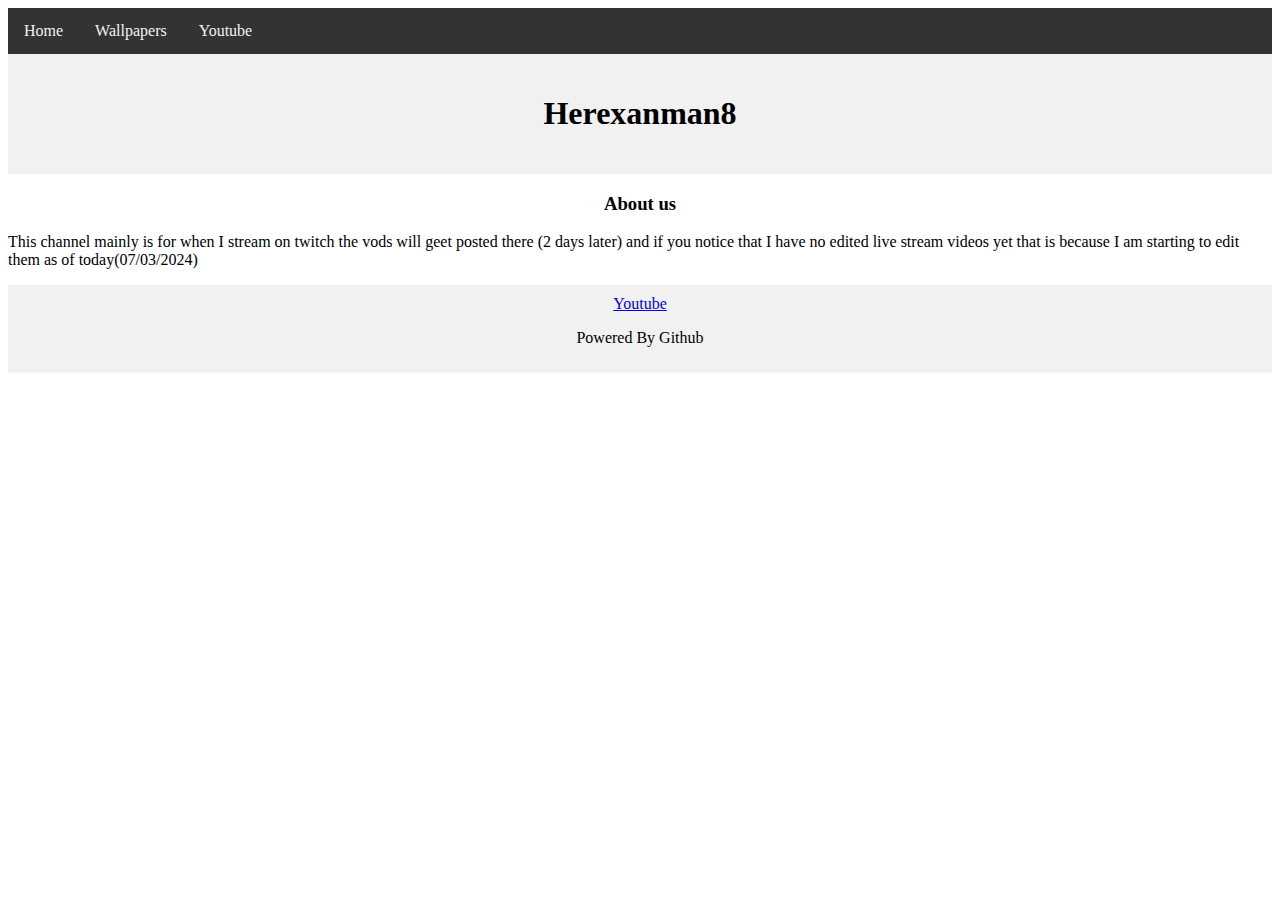
<file: index.html>
<!doctype html>
<html>
    <head>
        <title>Herexanman8</title>
        <link rel="stylesheet" type="text/css" href="style.css">
        <link rel="icon" type="image/x-icon" href="Logos/logo.jpg">
        <meta name="viewport" content="width=device-width, inital-scale=1.0">
    </head>
    <body>
        <div class="topnav">
            <a href="index.html">Home</a>
            <a href="Wallpapers.html">Wallpapers</a>
            <a href="https://youtube.com/@herexanman8?si=x0NlSQ3leHalJVzR">Youtube</a>
        </div>
        <div class="header">
            <h1>Herexanman8</h1>
        </div>
        <h3 class="title">About us</h3>
        <p>This channel mainly is for when I stream on twitch the vods will geet posted there (2 days later) and if you notice that I have no edited live stream videos yet that is because I am starting to edit them as of today(07/03/2024) </p>
        <div class="footer">
            <a href="https://youtube.com/@herexanman8?si=1lZT_11SDDlA7x2J">Youtube</a>
            <p>Powered By Github</p>
        </div>
    </body>
</html>
</file>
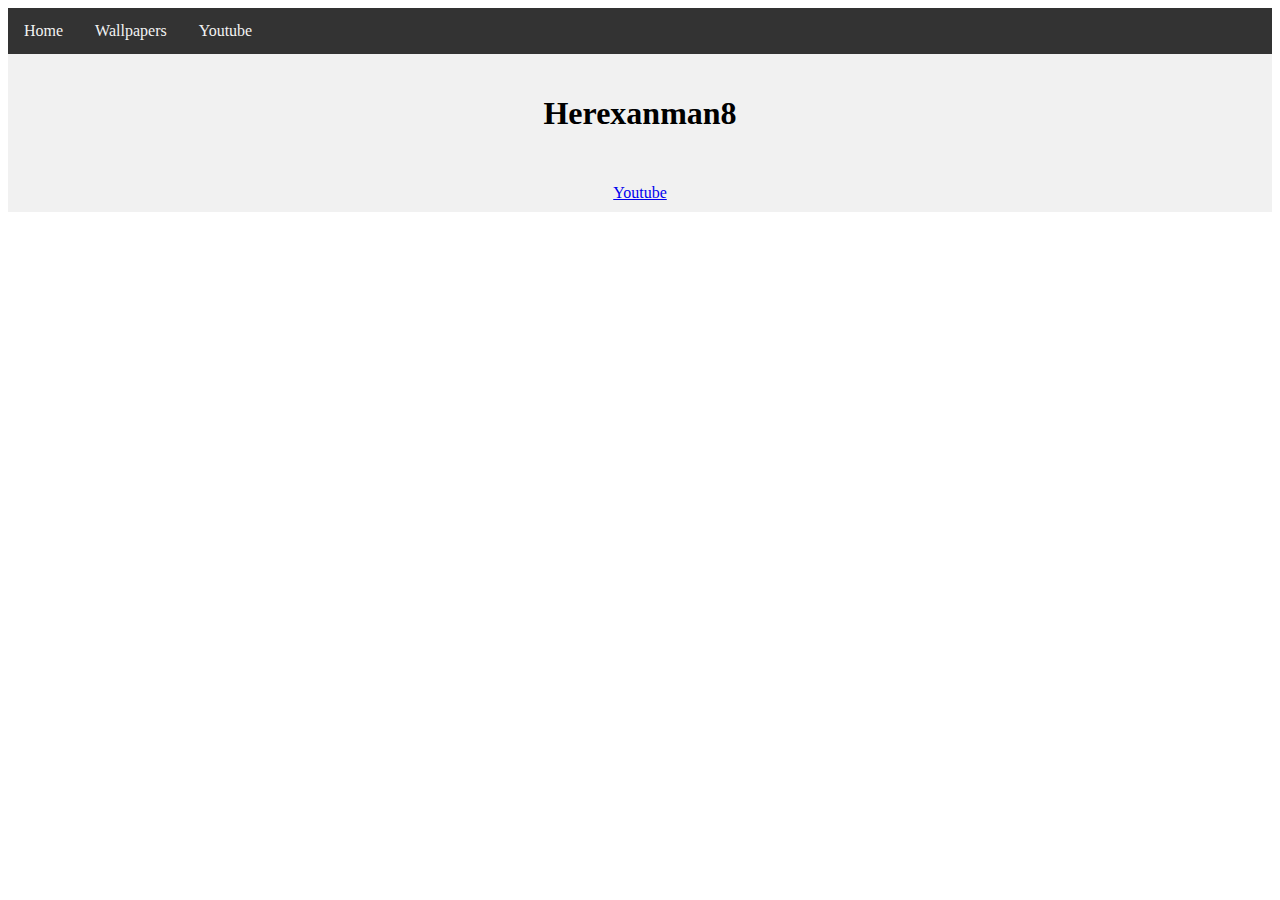
<file: acura.html>
<!doctype html>
<html>
    <head>
       <title>Herexanman8</title>
        <link rel="stylesheet" type="text/css" href="style.css">
        <link rel="icon" type="image/x-icon" href="Logos/logo.jpg">
        <meta name="viewport" content="width=device-width, inital-scale=1.0">
    </head>
    <body>
        <div class="topnav">
            <a href="index.html">Home</a>
            <a href="Wallpapers.html">Wallpapers</a>
            <a href="https://youtube.com/@herexanman8?si=x0NlSQ3leHalJVzR">Youtube</a>
        </div>
        <div class="header">
            <h1>Herexanman8</h1>
        </div>
        <div class="footer">
            <a href="https://youtube.com/@herexanman8?si=1lZT_11SDDlA7x2J">Youtube</a>
        </div>
    </body>
</html>
</file>
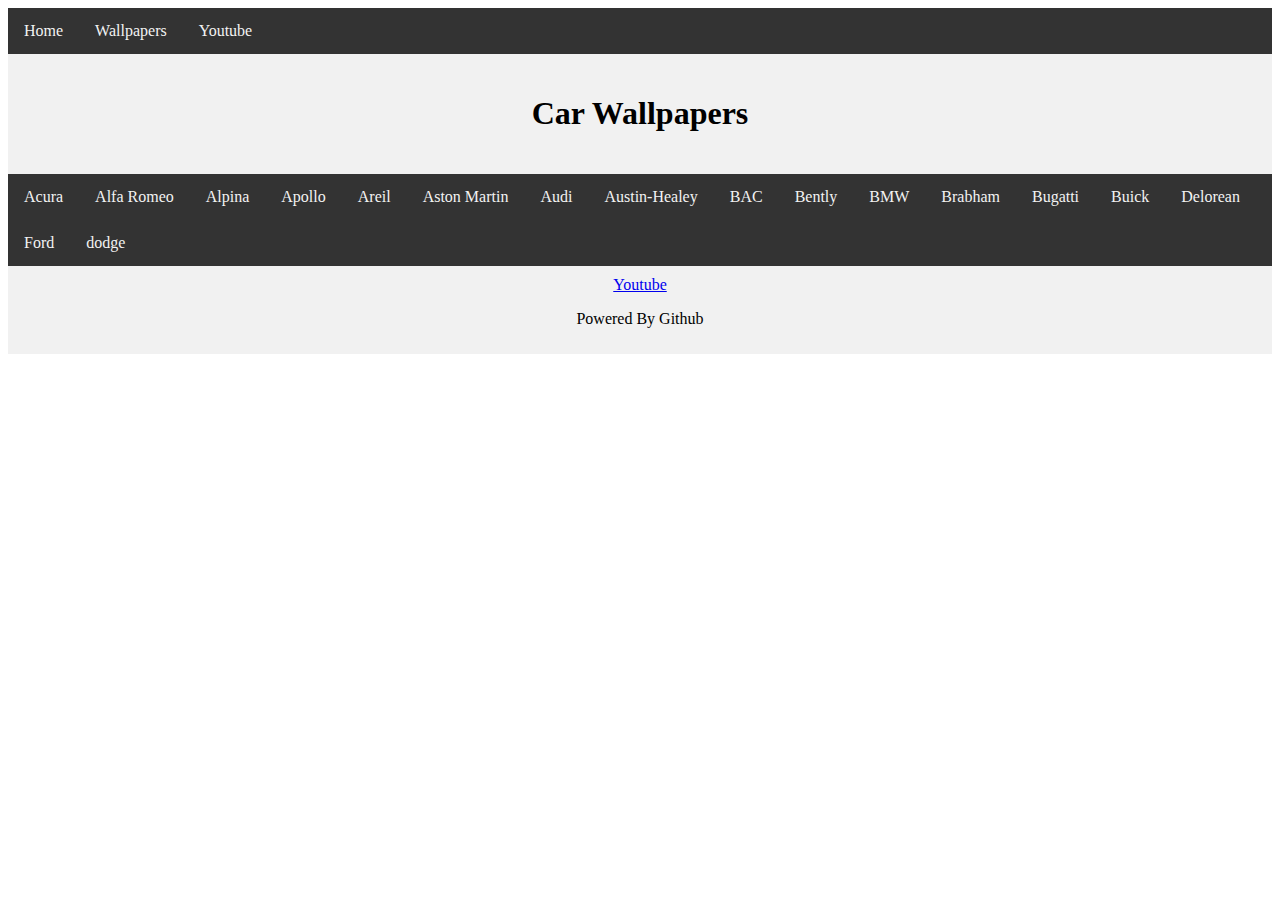
<file: carsw.html>
<!doctype html>
<html>
    <head>
        <title>Herexanman8</title>
        <link rel="stylesheet" type="text/css" href="style.css">
        <link rel="icon" type="image/x-icon" href="Logos/logo.jpg">
        <meta name="viewport" content="width=device-width, inital-scale=1.0">
    </head>
    <body>
        <div class="topnav">
            <a href="index.html">Home</a>
            <a href="Wallpapers.html">Wallpapers</a>
            <a href="https://youtube.com/@herexanman8?si=x0NlSQ3leHalJVzR">Youtube</a>
        </div>
        <div class="header">
            <h1>Car Wallpapers</h1>
        </div>
        <div class="topnav">
            <a href="wallpapercomingsoon.html">Acura</a>
            <a href="wallpapercomingsoon.html">Alfa Romeo</a>
            <a href="wallpapercomingsoon.html">Alpina</a>
            <a href="wallpapercomingsoon.html">Apollo</a>
            <a href="wallpapercomingsoon.html">Areil</a>
            <a href="wallpapercomingsoon.html">Aston Martin</a>
            <a href="wallpapercomingsoon.html">Audi</a>
            <a href="wallpapercomingsoon.html">Austin-Healey</a>
            <a href="wallpapercomingsoon.html">BAC</a>
            <a href="wallpapercomingsoon.html">Bently</a>
            <a href="wallpapercomingsoon.html">BMW</a>
            <a href="wallpapercomingsoon.html">Brabham</a>
            <a href="wallpapercomingsoon.html">Bugatti</a>
            <a href="wallpapercomingsoon.html">Buick</a>
            <a href="delorean.html">Delorean</a>
            <a href="wallpapercomingsoon.html">Ford</a>
            <a href="wallpapercomingsoon.html">dodge</a>
            
        </div>
        <div class="footer">
            <a href="https://youtube.com/@herexanman8?si=1lZT_11SDDlA7x2J">Youtube</a>
            <p>Powered By Github</p>
        </div>
    </body>
</html>
</file>
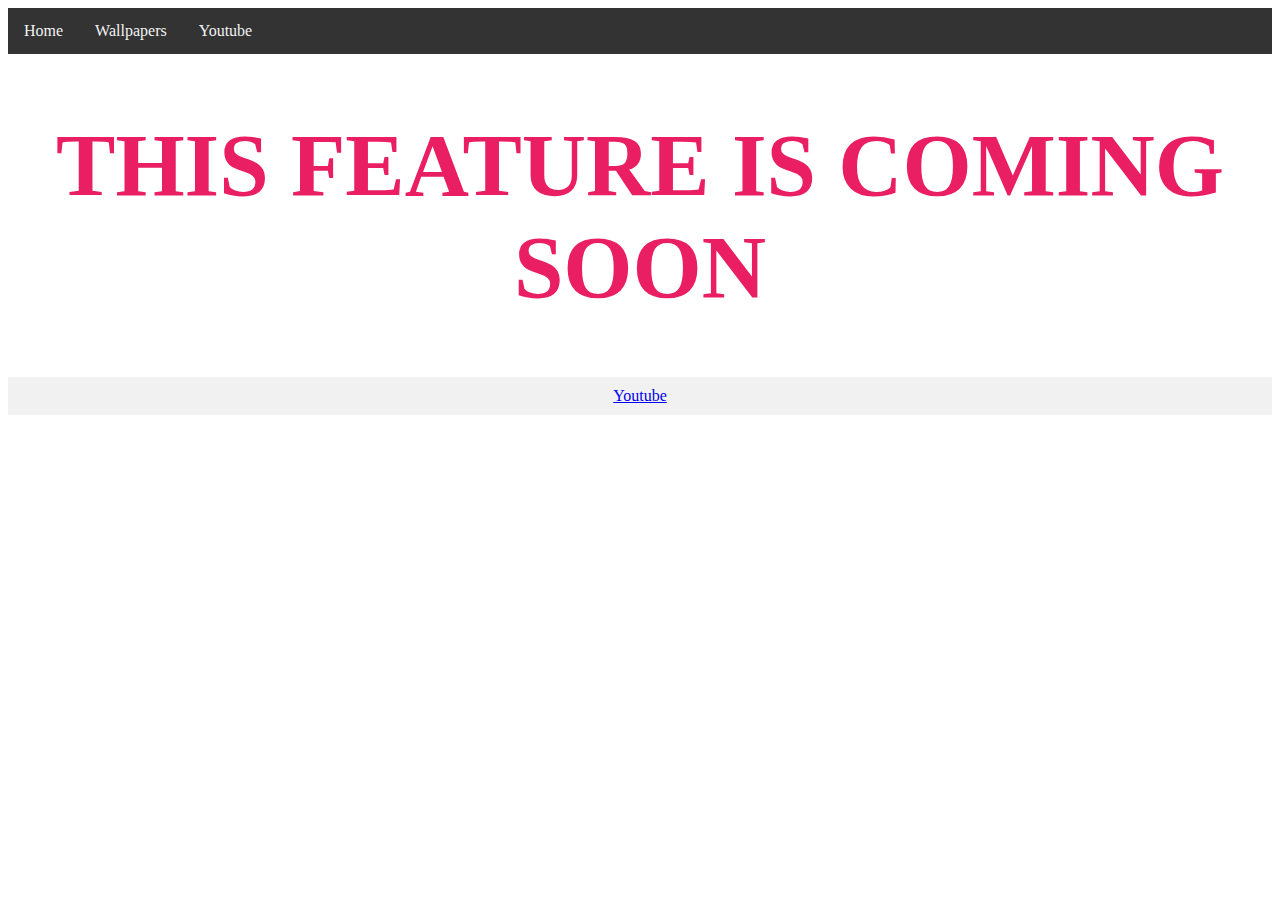
<file: comingsoon.html>
<!doctype html>
<html>
    <head>
        <title>Herexanman8</title>
        <link rel="stylesheet" type="text/css" href="style.css">
        <link rel="icon" type="image/x-icon" href="Logos/logo.jpg">
        <meta name="viewport" content="width=device-width, inital-scale=1.0">
    </head>
    <body>
        <div class="topnav">
            <a href="index.html">Home</a>
            <a href="Wallpapers.html">Wallpapers</a>
            <a href="https://youtube.com/@herexanman8?si=x0NlSQ3leHalJVzR">Youtube</a>
        </div>
        <h1 class="comingsoon">THIS FEATURE IS COMING SOON</h1>
        <div class="footer">
            <a href="https://youtube.com/@herexanman8?si=1lZT_11SDDlA7x2J">Youtube</a>
        </div>
    </body>
</html>
</file>
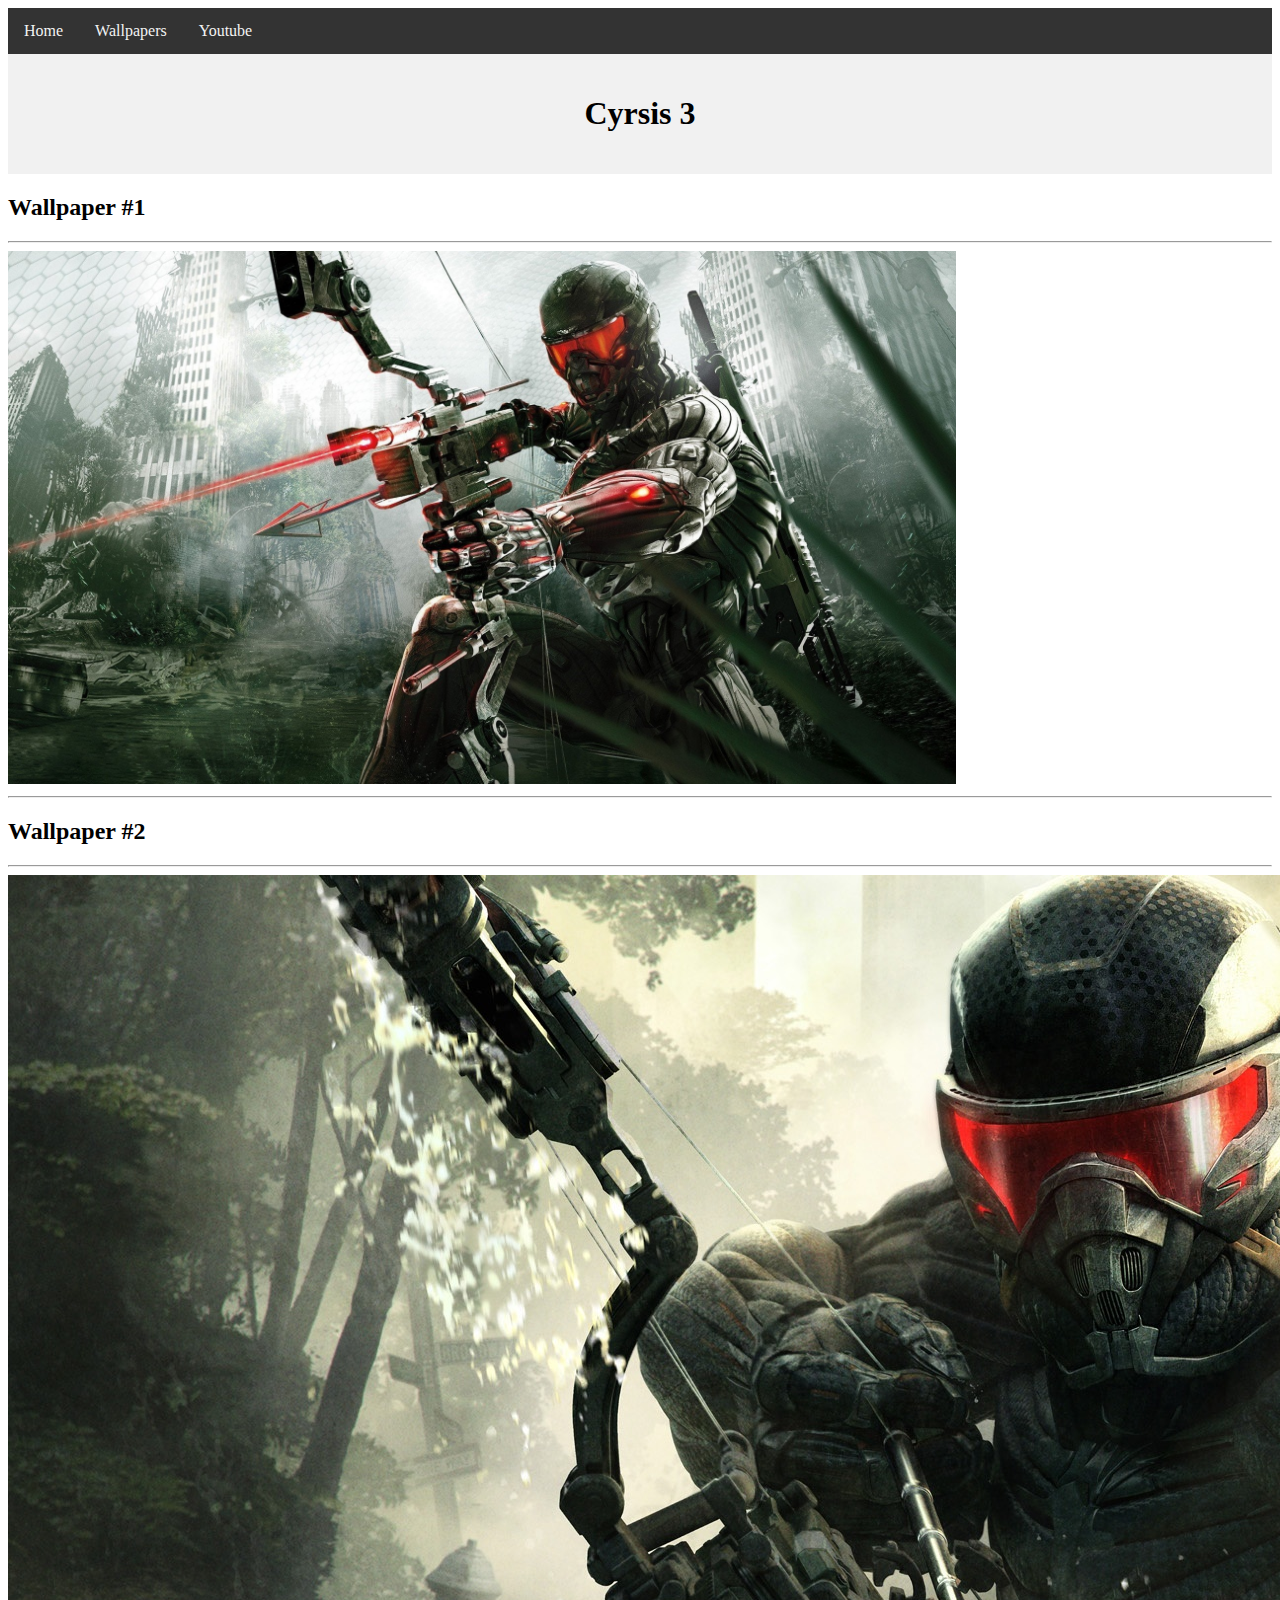
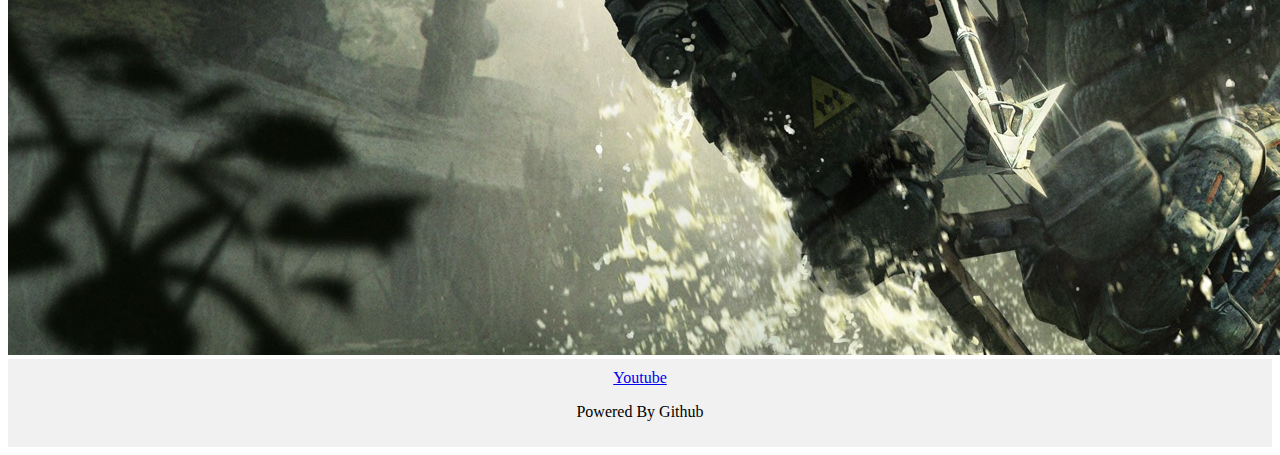
<file: crysis3.html>
<!doctype html>
<html>
    <head>
        <title>Herexanman8</title>
        <link rel="stylesheet" type="text/css" href="style.css">
        <link rel="icon" type="image/x-icon" href="Logos/logo.jpg">
        <meta name="viewport" content="width=device-width, inital-scale=1.0">
    </head>
    <body>
        <div class="topnav">
            <a href="index.html">Home</a>
            <a href="Wallpapers.html">Wallpapers</a>
            <a href="https://youtube.com/@herexanman8?si=x0NlSQ3leHalJVzR">Youtube</a>
        </div>
        <div class="header">
            <h1>Cyrsis 3</h1>
        </div>
        <h2>Wallpaper #1</h2>
        <hr>
        <img src="Wallpapers/crysis31.png" width="75%">
        <hr>
        <h2>Wallpaper #2</h2>
        <hr>
        <img src="Wallpapers/crysis32.jpg">
        <div class="footer">
            <a href="https://youtube.com/@herexanman8?si=1lZT_11SDDlA7x2J">Youtube</a>
            <p>Powered By Github</p>
        </div>
    </body>
</html>
</file>
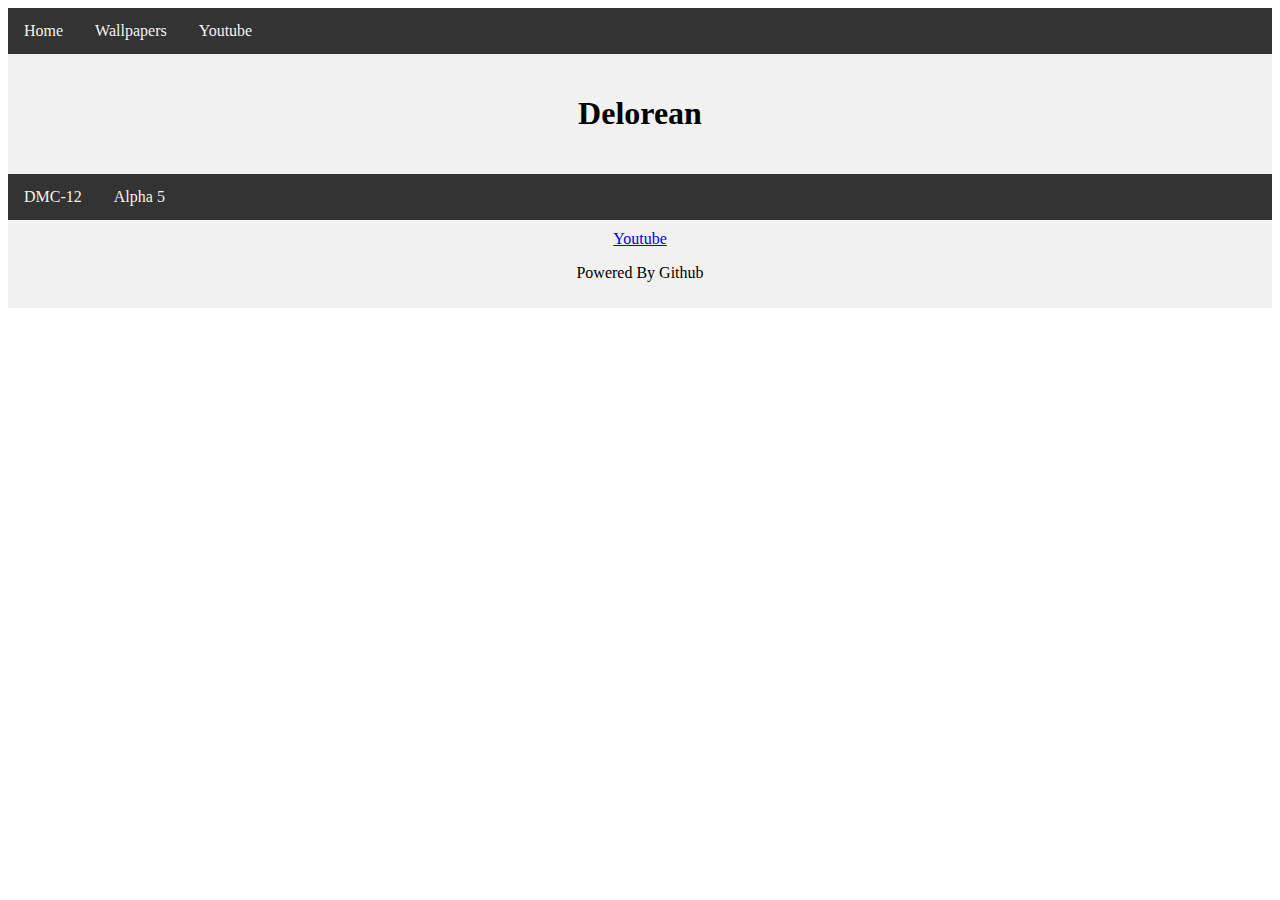
<file: delorean.html>
<!doctype html>
<html>
    <head>
        <title>Herexanman8</title>
        <link rel="stylesheet" type="text/css" href="style.css">
        <link rel="icon" type="image/x-icon" href="Logos/logo.jpg">
        <meta name="viewport" content="width=device-width, inital-scale=1.0">
    </head>
    <body>
        <div class="topnav">
            <a href="index.html">Home</a>
            <a href="Wallpapers.html">Wallpapers</a>
            <a href="https://youtube.com/@herexanman8?si=x0NlSQ3leHalJVzR">Youtube</a>
        </div>
        <div class="header">
            <h1>Delorean</h1>
        </div>
        <div class="topnav">
            <a href="dmc12.html">DMC-12</a>
            <a href="alpha5.html">Alpha 5</a>
        </div>
        <div class="footer">
            <a href="https://youtube.com/@herexanman8?si=1lZT_11SDDlA7x2J">Youtube</a>
            <p>Powered By Github</p>
        </div>
    </body>
</html>
</file>
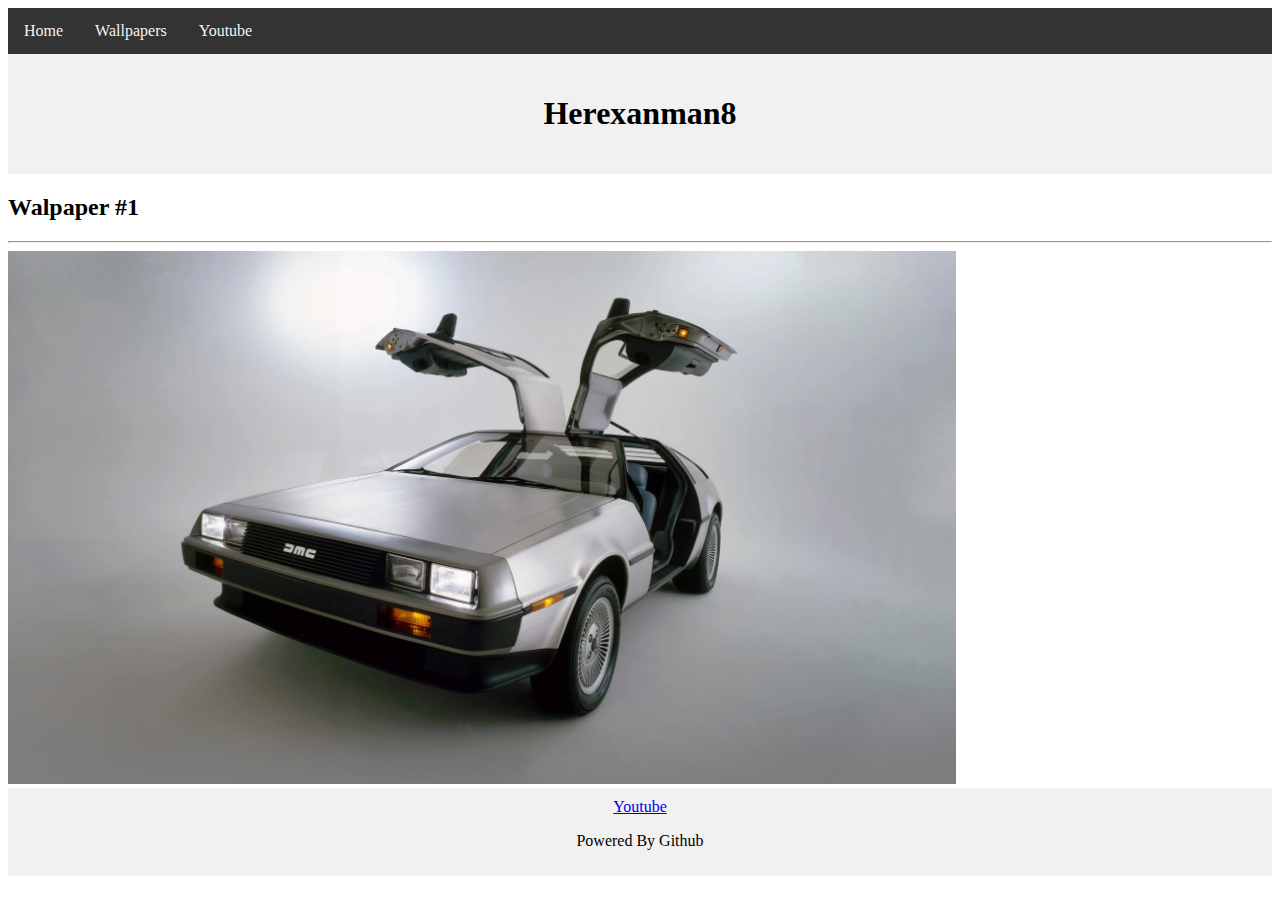
<file: dmc12.html>
<!doctype html>
<html>
    <head>
        <title>Herexanman8</title>
        <link rel="stylesheet" type="text/css" href="style.css">
        <link rel="icon" type="image/x-icon" href="Logos/logo.jpg">
        <meta name="viewport" content="width=device-width, inital-scale=1.0">
    </head>
    <body>
        <div class="topnav">
            <a href="index.html">Home</a>
            <a href="Wallpapers.html">Wallpapers</a>
            <a href="https://youtube.com/@herexanman8?si=x0NlSQ3leHalJVzR">Youtube</a>
        </div>
        <div class="header">
            <h1>Herexanman8</h1>
        </div>
        <h2>Walpaper #1</h2>
        <hr>
        <img src="Wallpapers/dmc121.jpg" width="75%">
        <div class="footer">
            <a href="https://youtube.com/@herexanman8?si=1lZT_11SDDlA7x2J">Youtube</a>
            <p>Powered By Github</p>
        </div>
    </body>
</html>
</file>
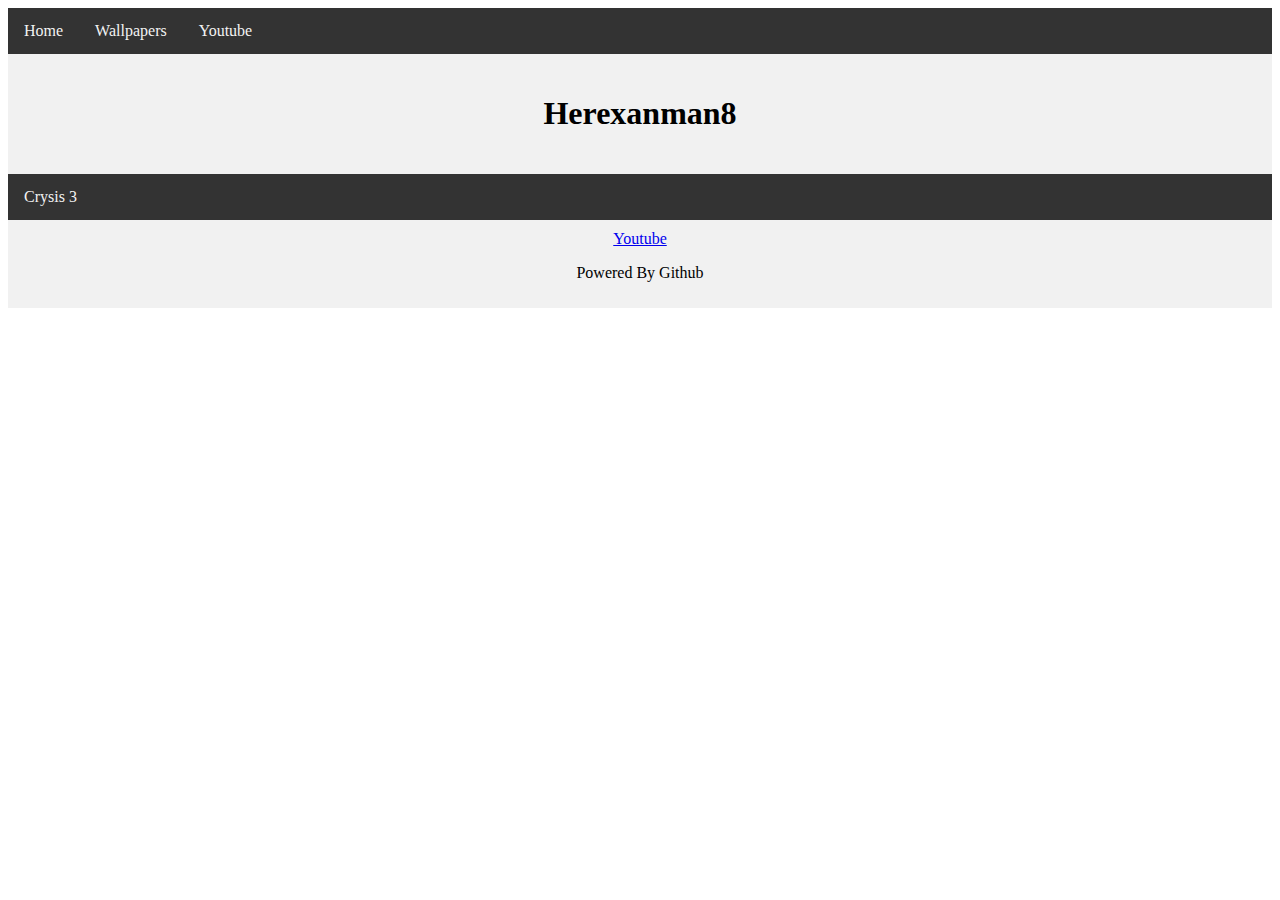
<file: gamingw.html>
<!doctype html>
<html>
    <head>
        <title>Herexanman8</title>
        <link rel="stylesheet" type="text/css" href="style.css">
        <link rel="icon" type="image/x-icon" href="Logos/logo.jpg">
        <meta name="viewport" content="width=device-width, inital-scale=1.0">
    </head>
    <body>
        <div class="topnav">
            <a href="index.html">Home</a>
            <a href="Wallpapers.html">Wallpapers</a>
            <a href="https://youtube.com/@herexanman8?si=x0NlSQ3leHalJVzR">Youtube</a>
        </div>
        <div class="header">
            <h1>Herexanman8</h1>
        </div>
        <div class="topnav">
            <a href="crysis3.html">Crysis 3</a>
        </div>
        <div class="footer">
            <a href="https://youtube.com/@herexanman8?si=1lZT_11SDDlA7x2J">Youtube</a>
            <p>Powered By Github</p>
        </div>
    </body>
</html>
</file>
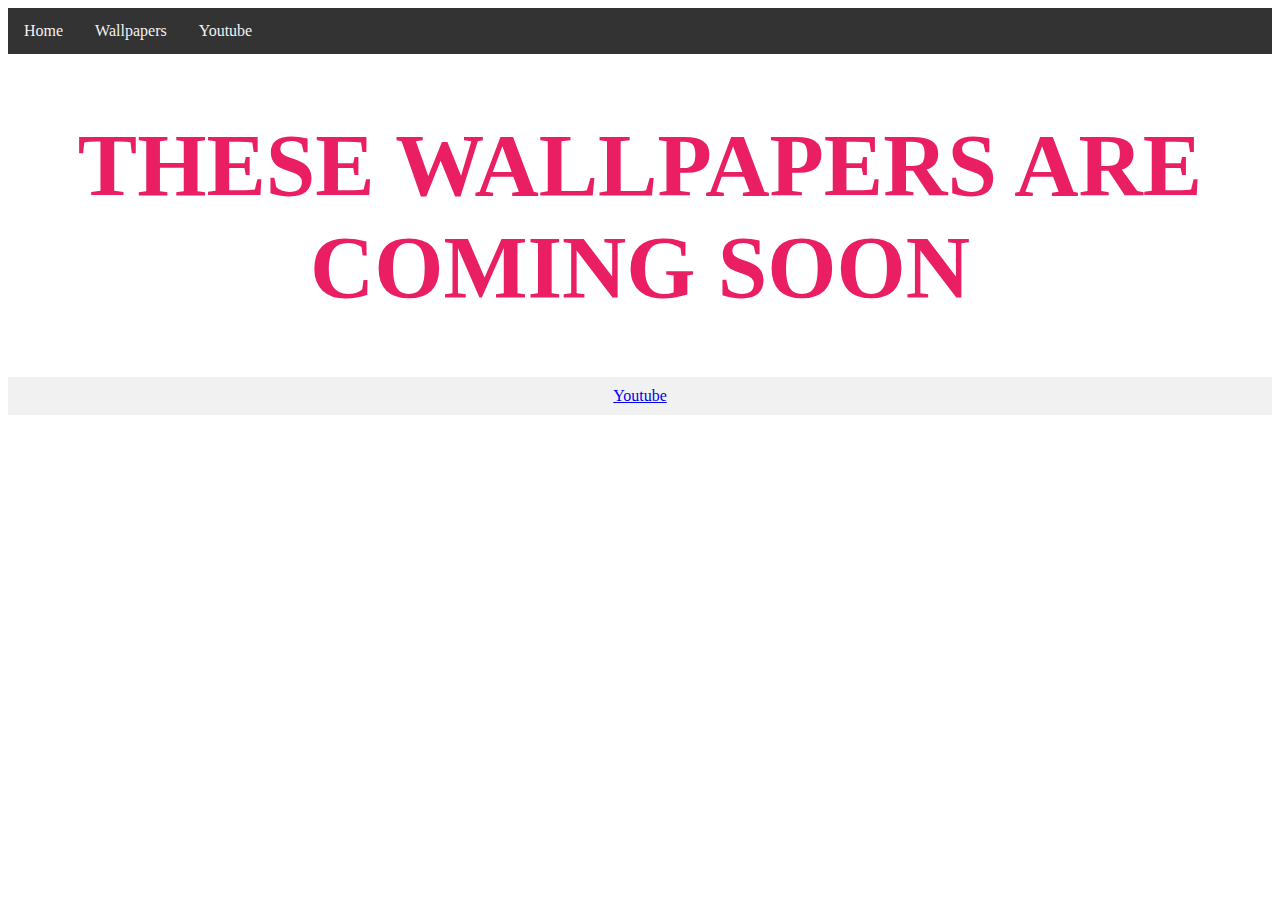
<file: wallpapercomingsoon.html>
<!doctype html>
<html>
    <head>
        <title>Herexanman8</title>
        <link rel="stylesheet" type="text/css" href="style.css">
        <link rel="icon" type="image/x-icon" href="Logos/logo.jpg">
        <meta name="viewport" content="width=device-width, inital-scale=1.0">
    </head>
    <body>
        <div class="topnav">
            <a href="index.html">Home</a>
            <a href="Wallpapers.html">Wallpapers</a>
            <a href="https://youtube.com/@herexanman8?si=x0NlSQ3leHalJVzR">Youtube</a>
        </div>
        <h1 class="comingsoon">THESE WALLPAPERS ARE COMING SOON</h1>
        <div class="footer">
            <a href="https://youtube.com/@herexanman8?si=1lZT_11SDDlA7x2J">Youtube</a>
        </div>
    </body>
</html>
</file>
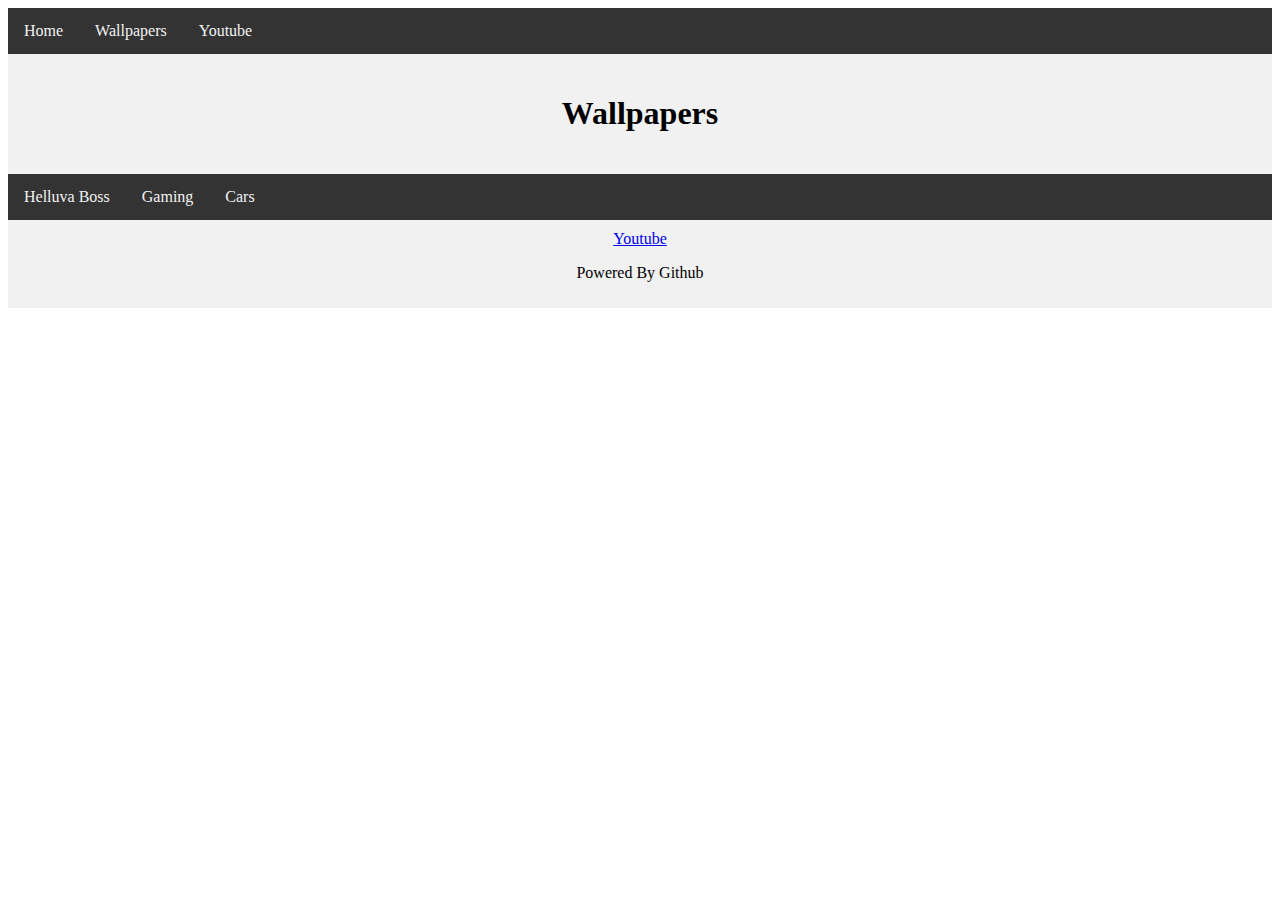
<file: Wallpapers.html>
<!doctype html>
<html>
    <head>
        <title>Herexanman8</title>
        <link rel="stylesheet" type="text/css" href="style.css">
        <link rel="icon" type="image/x-icon" href="Logos/logo.jpg">
        <meta name="viewport" content="width=device-width, inital-scale=1.0">
    </head>
    <body>
        <div class="topnav">
            <a href="index.html">Home</a>
            <a href="Wallpapers.html">Wallpapers</a>
            <a href="https://youtube.com/@herexanman8?si=x0NlSQ3leHalJVzR">Youtube</a>
        </div>
        <div class="header">
            <h1>Wallpapers</h1>
        </div>
        <div class="topnav">
            <a href="helluvaboss.html">Helluva Boss</a>
            <a href="gamingw.html">Gaming</a>
            <a href="carsw.html">Cars</a>
        </div>
        <div class="footer">
            <a href="https://youtube.com/@herexanman8?si=1lZT_11SDDlA7x2J">Youtube</a>
            <p>Powered By Github</p>
        </div>
        
    </body>
</html>
</file>
<file: style.css>
.header {
    background-color: #F1F1F1;
    text-align: center;
    padding: 20px;
}
/* The navbar container */
.topnav {
    overflow: hidden;
    background-color: #333;
  }
  
  /* Navbar links */
  .topnav a {
    float: left;
    display: block;
    color: #f2f2f2;
    text-align: center;
    padding: 14px 16px;
    text-decoration: none;
  }
  
  /* Links - change color on hover */
  .topnav a:hover {
    background-color: #ddd;
    color: black;
}
.footer {
    background-color: #F1F1F1;
    text-align: center;
    padding: 10px;
}
.button {
    background-color: #04AA6D; /* Green */
    border: none;
    color: white;
    padding: 15px 32px;
    text-align: center;
    text-decoration: none;
    display: inline-block;
    font-size: 16px;
}

.comingsoon{
  color:#e91e63;
  text-align:center;
  font-size: 89px;
}

.title{
  text-align: center;
}
</file>
